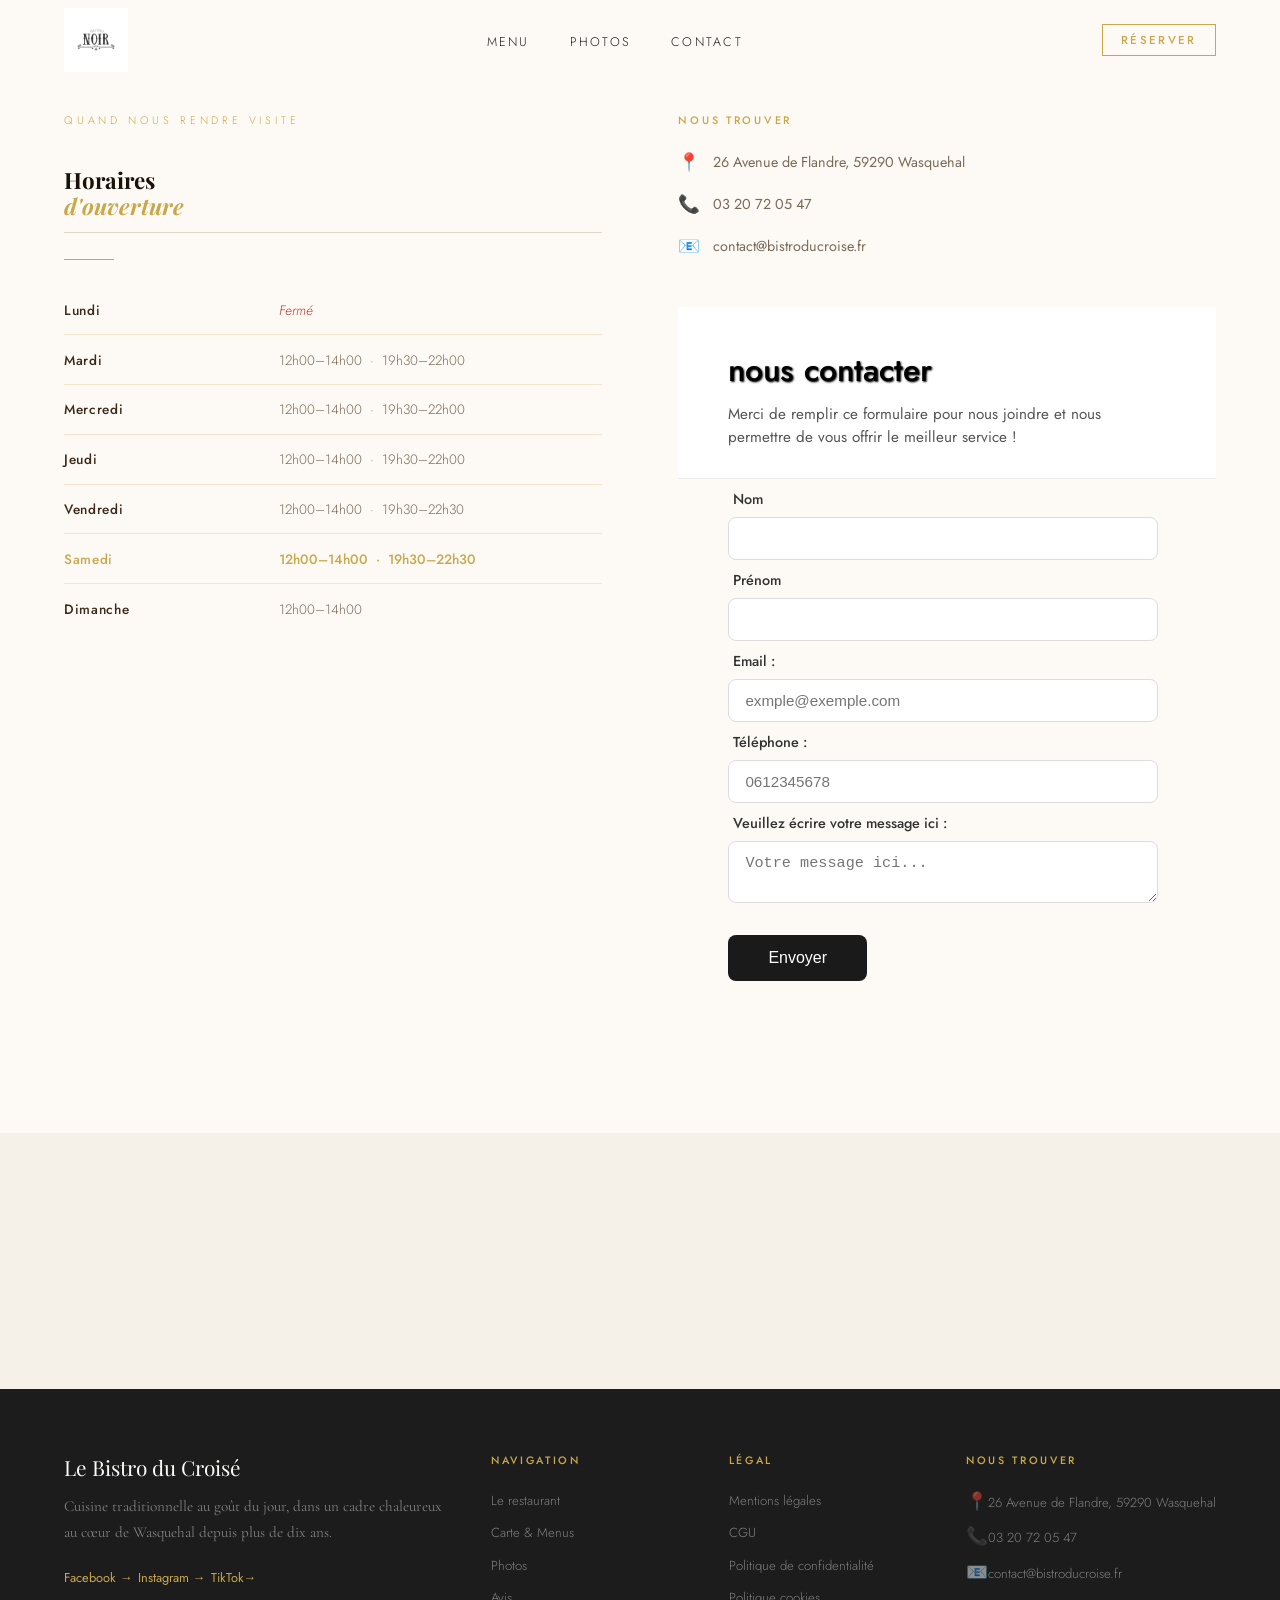
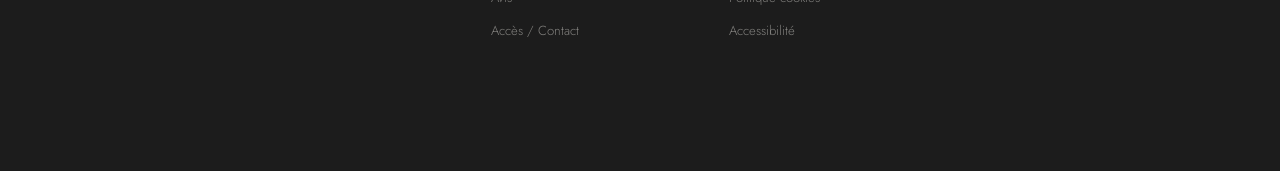
<file: contact.html>
<!DOCTYPE html>
<html lang="fr">
      <head>
         <meta charset="utf-8">
         <meta name="viewport" content="width=device-width, initial-scale=1.0"/>
         <title>Le Bistro le Retro</title>
         <link rel="preconnect" href="https://fonts.googleapis.com" />
         <link rel="preconnect" href="https://fonts.gstatic.com" crossorigin />
         <link href="https://fonts.googleapis.com/css2?family=Playfair+Display:ital,wght@0,400;0,600;0,700;1,400;1,600&family=Cormorant+Garamond:ital,wght@0,300;0,400;0,500;1,300;1,400&family=Jost:wght@300;400;500&display=swap" rel="stylesheet" />
         <link rel="stylesheet" href="style.css">
      </head>

  <body>    
      <header> 

                          <!-- Custom Cursor -->
           
            <div class="cursor-ring" id="cursorRing"></div>
            <!--Barre de Navigation-->
            <nav id="navbar">
                  <a href="index.html" class="nav-logo"><img src="logo_bistro.jpg" alt="logo bistro" loading="lazy"> </a>
                  <ul class="nav-links">
                        <li><a href="menu.html">MENU</a></li>
                        <li><a href="galerie.html">PHOTOS</a></li>
                        <li><a href="contact.html">CONTACT</a></li>
                  </ul>
                   <a href="reservation.html" class="nav-cta">Réserver</a>
                   <button class="nav-burger" id="burgerBtn" aria-label="Menu">
                             <span></span><span></span><span></span>
                   </button>
            </nav>



              <!-- Mobile Menu -->
  <div class="mobile-menu" id="mobileMenu">
    <button class="mobile-close" id="mobileClose">✕</button>
    <a href="menu.html" onclick="closeMobile()">Menus</a>
    <a href="galerie.html" onclick="closeMobile()">Photos</a>
    <a href="avis.html" onclick="closeMobile()">Avis</a>
    <a href="contact.html" onclick="closeMobile()">Contact</a>
    <a href="reservation.html" class="btn-primary" style="font-size:0.8rem">Réserver une table</a>
  </div>
 
      </header>  

            <!-- Horaires & Infos -->
            <section class="infos-section" id="infoscontact">
                   <div class="reveal">
                        <p class="section-label">Quand nous rendre visite</p>
                        <h2 class="section-title">Horaires<br><em>d'ouverture</em></h2>
                   <div class="divider"></div>
                   <table class="horaires-table">
                        <tr id="row-lun"><td>Lundi</td><td class="closed">Fermé</td></tr>
                        <tr id="row-mar"><td>Mardi</td><td>12h00–14h00 &nbsp;·&nbsp; 19h30–22h00</td></tr>
                        <tr id="row-mer"><td>Mercredi</td><td>12h00–14h00 &nbsp;·&nbsp; 19h30–22h00</td> </td></tr>
                        <tr id="row-jeu"><td>Jeudi</td><td>12h00–14h00 &nbsp;·&nbsp; 19h30–22h00</td></tr>
                        <tr id="row-ven"><td>Vendredi</td><td>12h00–14h00 &nbsp;·&nbsp; 19h30–22h30</td></tr>
                        <tr id="row-sam"><td>Samedi</td><td>12h00–14h00 &nbsp;·&nbsp; 19h30–22h30</td></tr>
                        <tr id="row-dim"><td>Dimanche</td><td>12h00–14h00</td></tr>
                   </table>
                   </div>
                   <div class="infos-right reveal" style="transition-delay:0.2s">
                         <div>
                               <p class="info-block-title">Nous trouver</p>
                               <ul class="contact-lines">
                                     <li><span class="contact-icon">📍</span><a href="https://maps.google.com" target="_blank">26 Avenue de Flandre, 59290 Wasquehal</a></li>
                                     <li><span class="contact-icon">📞</span><a href="tel:0320720547">03 20 72 05 47</a></li>
                                     <li><span class="contact-icon">📧</span><a href="mailto:contact@bistroducroise.fr">contact@bistroducroise.fr</a></li>
                               </ul>
                         </div>
                         <div>
                              <form action="/submit" method="post">
                                   <fieldset>
                                          <legend><h1>nous contacter</h1>
                                          <p class="titre_formulaire">Merci de remplir ce formulaire pour nous joindre et nous permettre de vous offrir le meilleur service !</p></legend>
                                          <label for="nom">Nom</label>
                                          <input type="text" id="nom" name="nom" required>

                                          <label for="prenom">Prénom</label>
                                          <input type="text" id="prenom" name="prenom" required>

                                          <label for="email">Email :</label>
                                          <input type="email" id="email" name="email" placeholder="exmple@exemple.com" required>

                                          <label for="tel">Téléphone :</label>
                                          <input type="tel" id="tel" name="tel"
                                                pattern="[0-9]{10}"
                                                placeholder="0612345678" required>

                                          <label for="message-contact">Veuillez écrire votre message ici :</label>
                                          <textarea id="messagecontact" name="message-contact"
                                                rows="2" cols="50" maxlength="500"
                                                placeholder="Votre message ici..." ></textarea>
                                                
                                          <button type="submit">Envoyer</button>           

                                    </fieldset>
                              </form>
                         </div>
                   </div>
            </section>

            <section class="maps-contact">
                    <div class="col">
                        <iframe src="https://www.google.com/maps/embed?pb=!1m18!1m12!1m3!1d1151.9581045110826!2d3.0569843811455275!3d50.637883385147695!2m3!1f0!2f0!3f0!3m2!1i1024!2i768!4f13.1!3m3!1m2!1s0x47c2d587391e5413%3A0x67976bc389832a8!2s34%20bis%20Rue%20des%20Bouchers%2C%2059800%20Lille!5e0!3m2!1sfr!2sfr!4v1778055753292!5m2!1sfr!2sfr"
                        width="100%" height="250" style="border:0;" allowfullscreen="" loading="lazy" referrerpolicy="no-referrer-when-downgrade"></iframe>
                    </div>
            </section>
      

   <!-- Footer -->
  <footer>
    <div class="footer-grid">
      <div>
        <p class="footer-brand-name">Le Bistro du Croisé</p>
        <p class="footer-brand-desc">Cuisine traditionnelle au goût du jour, dans un cadre chaleureux au cœur de Wasquehal depuis plus de dix ans.</p>
        <a href="https://www.facebook.com" target="_blank" style="color:var(--gold);font-size:0.8rem;font-family:'Jost',sans-serif;text-decoration:none">Facebook →</a>
        <a href="https://www.instagram.com" target="_blank" style="color:var(--gold);font-size:0.8rem;font-family:'Jost',sans-serif;text-decoration:none">Instagram →</a>
        <a href="https://www.Tiktok.com" target="_blank" style="color:var(--gold);font-size:0.8rem;font-family:'Jost',sans-serif;text-decoration:none">TikTok→</a>
      </div>
      <div>
        <p class="footer-col-title">Navigation</p>
        <ul class="footer-links">
          <li><a href="#about">Le restaurant</a></li>
          <li><a href="#menu">Carte & Menus</a></li>
          <li><a href="#galerie">Photos</a></li>
          <li><a href="#avis">Avis</a></li>
          <li><a href="#infos">Accès / Contact</a></li>
        </ul>
      </div>

      <div>
        <p class="footer-col-title">Légal</p>
        <ul class="footer-links">
          <li><a href="#">Mentions légales</a></li>
          <li><a href="#">CGU</a></li>
          <li><a href="#">Politique de confidentialité</a></li>
          <li><a href="#">Politique cookies</a></li>
          <li><a href="#">Accessibilité</a></li>
        </ul>
      </div>
                   <div>
                        <p class="footer-col-title">Nous trouver</p>
                        <ul class="footer-links">
                              <li><span class="contact-icon">📍</span><a href="tel:0320720547">26 Avenue de Flandre, 59290 Wasquehal</a></li>
                               <li><span class="contact-icon">📞</span><a href="tel:0320720547">03 20 72 05 47</a></li>
                               <li><span class="contact-icon">📧</span><a href="mailto:contact@bistroducroise.fr">contact@bistroducroise.fr</a></li>
                        </ul>
                        <iframe src="https://www.google.com/maps/embed?pb=!1m18!1m12!1m3!1d1151.9581045110826!2d3.0569843811455275!3d50.637883385147695!2m3!1f0!2f0!3f0!3m2!1i1024!2i768!4f13.1!3m3!1m2!1s0x47c2d587391e5413%3A0x67976bc389832a8!2s34%20bis%20Rue%20des%20Bouchers%2C%2059800%20Lille!5e0!3m2!1sfr!2sfr!4v1778055753292!5m2!1sfr!2sfr"
                         width="250" height="100" style="border:0;" allowfullscreen="" loading="lazy" referrerpolicy="no-referrer-when-downgrade"></iframe>
                  </div>
    </div>

  </footer>

  <script>

        /* ─── Custom Cursor ─── */
    const cursor     = document.getElementById('');
    const cursorRing = document.getElementById('cursorRing');
    let mx = 0, my = 0, rx = 0, ry = 0;
 
    document.addEventListener('mousemove', e => {
      mx = e.clientX; my = e.clientY;
      cursor.style.left = mx + 'px';
      cursor.style.top  = my + 'px';
    });
 
    (function animRing() {
      rx += (mx - rx) * 0.12;
      ry += (my - ry) * 0.12;
      cursorRing.style.left = rx + 'px';
      cursorRing.style.top  = ry + 'px';
      requestAnimationFrame(animRing);
    })();
 
    document.querySelectorAll('a, button').forEach(el => {
      el.addEventListener('mouseenter', () => {
        cursor.style.width = '18px'; cursor.style.height = '18px';
        cursorRing.style.width = '52px'; cursorRing.style.height = '52px';
        cursorRing.style.opacity = '0.4';
      });
      el.addEventListener('mouseleave', () => {
        cursor.style.width = '10px'; cursor.style.height = '10px';
        cursorRing.style.width = '36px'; cursorRing.style.height = '36px';
        cursorRing.style.opacity = '0.6';
      });
    });

        /* ─── Navbar scroll ─── */
    const navbar = document.getElementById('navbar');
    window.addEventListener('scroll', () => {
      navbar.classList.toggle('scrolled', window.scrollY > 60);
    });
 
              /* ─── Mobile Menu ─── */
    document.getElementById('burgerBtn').addEventListener('click', () => {
      document.getElementById('mobileMenu').classList.add('open');
    });
    document.getElementById('mobileClose').addEventListener('click', closeMobile);
    function closeMobile() {
      document.getElementById('mobileMenu').classList.remove('open');
    }

    /* ─── Scroll Reveal ─── */
    const revealObserver = new IntersectionObserver((entries) => {
      entries.forEach(e => {
        if (e.isIntersecting) {
          e.target.classList.add('visible');
          revealObserver.unobserve(e.target);
        }
      });
    }, { threshold: 0.12 });
 
    document.querySelectorAll('.reveal').forEach(el => revealObserver.observe(el));
 
    /* ─── Animated counters ─── */
    function animateCounter(el) {
      const target  = parseFloat(el.dataset.target);
      const suffix  = el.dataset.suffix || '';
      const isFloat = target % 1 !== 0;
      const duration = 1600;
      const start    = performance.now();
 
      function step(now) {
        const t   = Math.min((now - start) / duration, 1);
        const ease = 1 - Math.pow(1 - t, 3);
        const val  = target * ease;
        el.textContent = (isFloat ? val.toFixed(1) : Math.round(val)) + suffix;
        if (t < 1) requestAnimationFrame(step);
      }
      requestAnimationFrame(step);
    }
 
    const counterObserver = new IntersectionObserver((entries) => {
      entries.forEach(e => {
        if (e.isIntersecting) {
          animateCounter(e.target);
          counterObserver.unobserve(e.target);
        }
      });
    }, { threshold: 0.5 });
 
    document.querySelectorAll('[data-target]').forEach(el => counterObserver.observe(el));
 
    /* ─── Today highlight ─── */
    const dayMap = [null,'lun','mar','mer','jeu','ven','sam','dim'];
    const todayKey = dayMap[new Date().getDay()];
    if (todayKey) {
      const row = document.getElementById('row-' + todayKey);
      if (row) row.classList.add('today-row');
    }

        /* ─── Smooth anchor scroll ─── */
    document.querySelectorAll('a[href^="#"]').forEach(a => {
      a.addEventListener('click', e => {
        const target = document.querySelector(a.getAttribute('href'));
        if (target) {
          e.preventDefault();
          target.scrollIntoView({ behavior: 'smooth', block: 'start' });
        }
      });
    });
  </script>
   </body>          
</html>
</file>
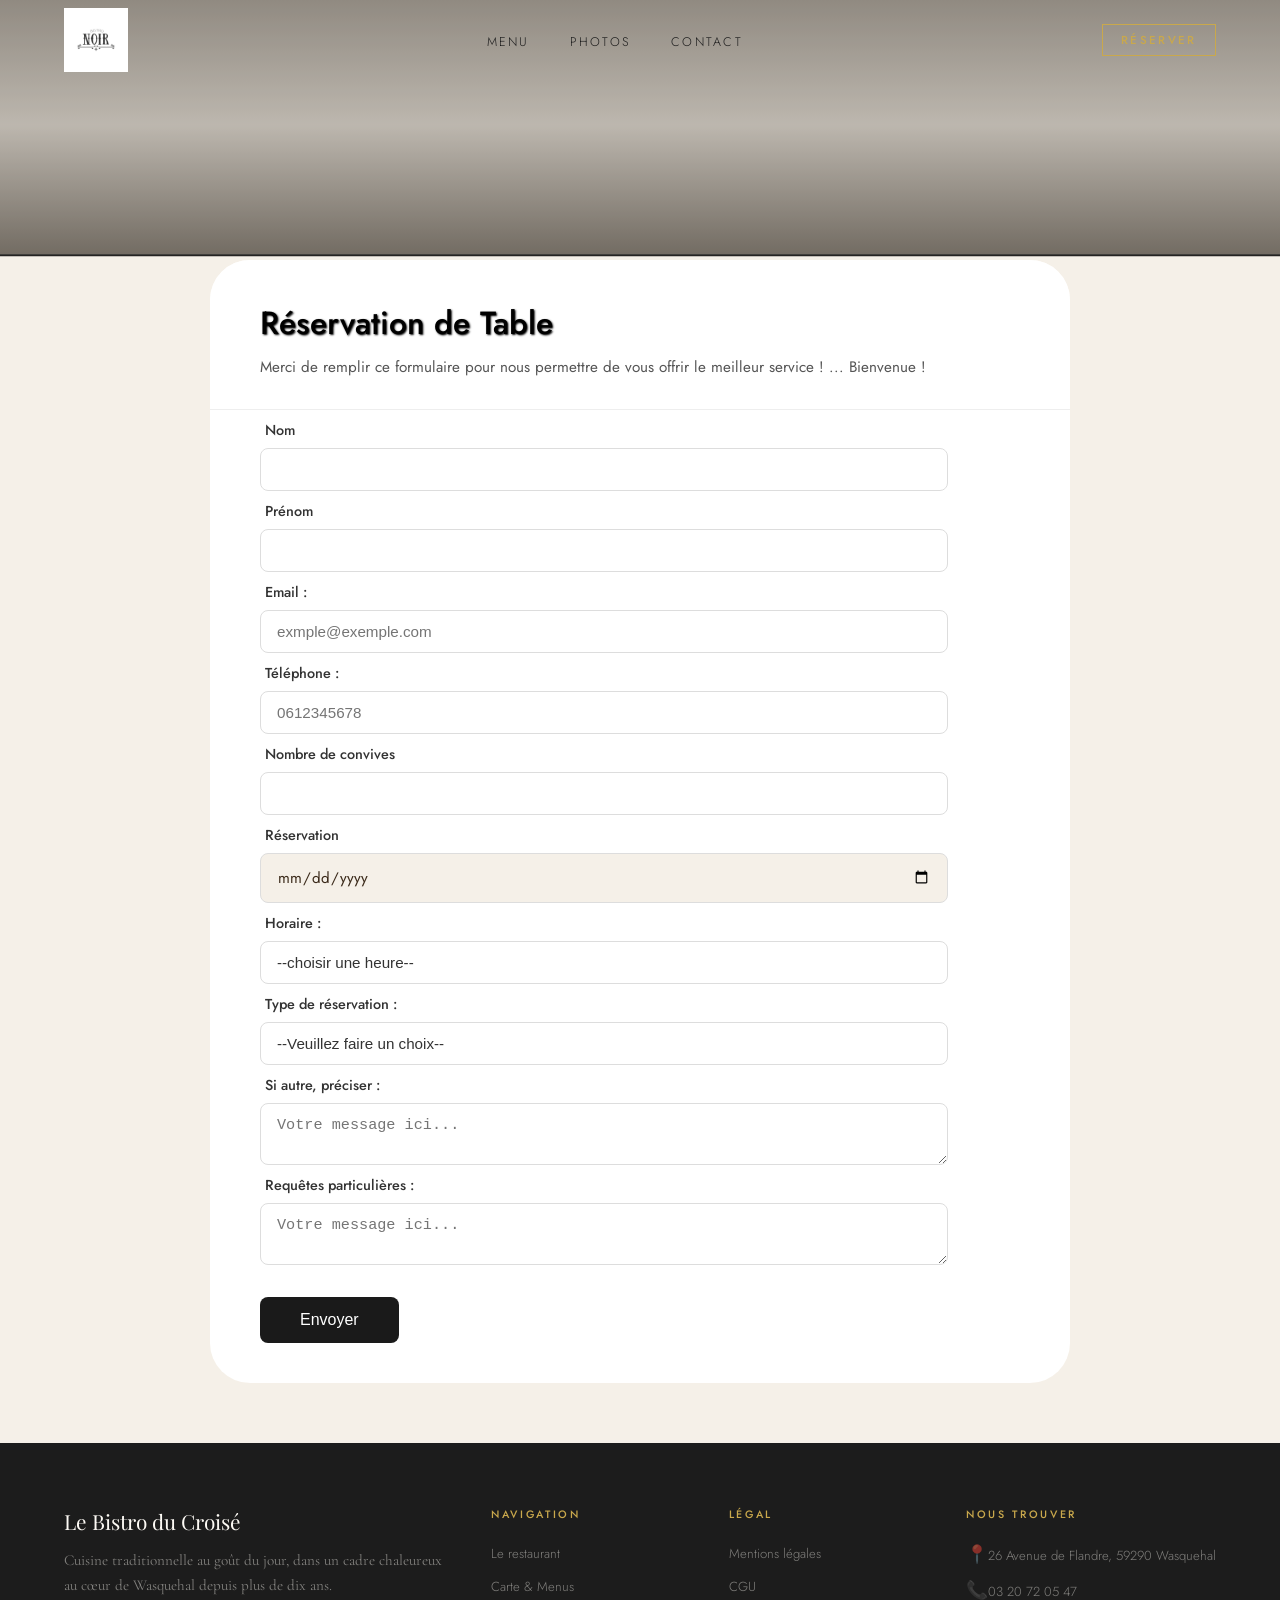
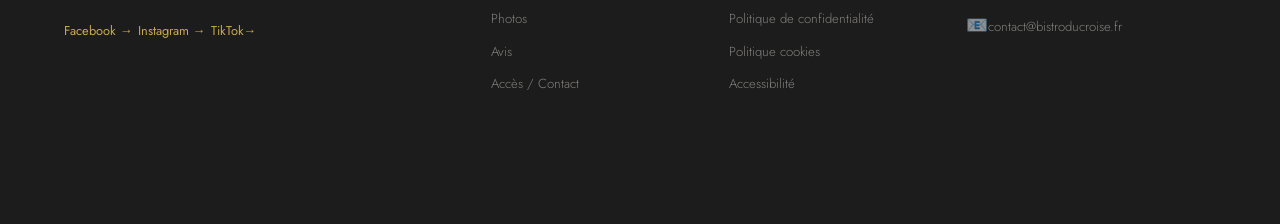
<file: reservation.html>
<!DOCTYPE html>
<html lang="fr">
      <head>
         <meta charset="utf-8">
         <meta name="viewport" content="width=device-width, initial-scale=1.0"/>
         <title>Le Bistro le Retro</title>
        <link rel="preconnect" href="https://fonts.googleapis.com" />
        <link rel="preconnect" href="https://fonts.gstatic.com" crossorigin />
        <link href="https://fonts.googleapis.com/css2?family=Playfair+Display:ital,wght@0,400;0,600;0,700;1,400;1,600&family=Cormorant+Garamond:ital,wght@0,300;0,400;0,500;1,300;1,400&family=Jost:wght@300;400;500&display=swap" rel="stylesheet" />
         <link rel="stylesheet" href="style.css">
      </head>

   <body id="reserve"> 
      <header > 
                      <!-- Custom Cursor -->
           
            <div class="cursor-ring" id="cursorRing"></div>
            <!--Barre de Navigation-->
            <nav id="navbar">
                  <a href="index.html" class="nav-logo"><img src="logo_bistro.jpg" alt="logo bistro" loading="lazy"> </a>
                  <ul class="nav-links">
                        <li><a href="menu.html">MENU</a></li>
                        <li><a href="galerie.html">PHOTOS</a></li>
                        <li><a href="contact.html">CONTACT</a></li>
                  </ul>
                   <a href="reservation.html" class="nav-cta">Réserver</a>
                   <button class="nav-burger" id="burgerBtn" aria-label="Menu">
                             <span></span><span></span><span></span>
                   </button>
            </nav>

              <!-- Mobile Menu -->
  <div class="mobile-menu" id="mobileMenu">
    <button class="mobile-close" id="mobileClose">✕</button>
    <a href="menu.html" onclick="closeMobile()">Menus</a>
    <a href="galerie.html" onclick="closeMobile()">Photos</a>
    <a href="avis.html" onclick="closeMobile()">Avis</a>
    <a href="contact.html" onclick="closeMobile()">Contact</a>
    <a href="reservation.html" class="btn-primary" style="font-size:0.8rem">Réserver une table</a>
  </div>
 
      </header> 
      <div class="formulaire"></div>
      

                  <form action="/submit" method="post" class="main">
                        <fieldset>
                              <legend><h1>Réservation de Table</h1>
                              <p class="titre_formulaire">Merci de remplir ce formulaire pour nous permettre de vous offrir le meilleur service ! ... Bienvenue !</p></legend>
                              <label for="nom">Nom</label>
                              <input type="text" id="nom" name="nom" required>

                              <label for="prenom">Prénom</label>
                              <input type="text" id="prenom" name="prenom" required>

                              <label for="email">Email :</label>
                              <input type="email" id="email" name="email" placeholder="exmple@exemple.com" required>

                              <label for="tel">Téléphone :</label>
                              <input type="tel" id="tel" name="tel"
                                      pattern="[0-9]{10}"
                                      placeholder="0612345678" required>

                              <label for="convives">Nombre de convives</label>
                              <input type="number" id="convive" name="convive" min="1" max="20" required>  
                              
                              <label for="reservation">Réservation</label>
                              <input type="date" id="reservation" name="reservation"
                              min="07/05/2026" max="14/05/2026" required>

                              <label for="horaire">Horaire :</label>
                              <select id="heure" name="heure" required>
                                    <option value="">--choisir une heure--</option>
                                    <option value="1">13:00</option>
                                    <option value="2">14:00</option>
                                    <option value="3">15:00</option>
                                    <option value="4">16:00</option>
                                    <option value="5">19:00</option>
                                    <option value="6">20:00</option>
                                    <option value="7">21:00</option>
                                    <option value="8">22:00</option>
                                    <option value="9">23:00</option>
                              </select>

                              <label for="type_de_reservation">Type de réservation :</label>
                              <select id="type_reservation" name="type_reservation" required>
                                    <option value="">--Veuillez faire un choix--</option>
                                    <option value="1">Dîner</option>
                                    <option value="2">Aniversaire</option>
                                    <option value="3">Privé</option>
                                    <option value="4">Déjeuner</option>
                              </select>

                              <label for="message1">Si autre, préciser :</label>
                              <textarea id="message1" name="message1"
                                         rows="2" cols="25" maxlength="250"
                                         placeholder="Votre message ici..." ></textarea>

                              <label for="message2">Requêtes particulières :</label>
                              <textarea id="message2" name="message2"
                                         rows="2" cols="30" maxlength="500"
                                         placeholder="Votre message ici..." ></textarea>
                                      
                              <button type="submit">Envoyer</button>           

                        </fieldset>
                  </form>
      

  <!-- Footer -->
  <footer>
    <div class="footer-grid">
      <div>
        <p class="footer-brand-name">Le Bistro du Croisé</p>
        <p class="footer-brand-desc">Cuisine traditionnelle au goût du jour, dans un cadre chaleureux au cœur de Wasquehal depuis plus de dix ans.</p>
        <a href="https://www.facebook.com" target="_blank" style="color:var(--gold);font-size:0.8rem;font-family:'Jost',sans-serif;text-decoration:none">Facebook →</a>
        <a href="https://www.instagram.com" target="_blank" style="color:var(--gold);font-size:0.8rem;font-family:'Jost',sans-serif;text-decoration:none">Instagram →</a>
        <a href="https://www.Tiktok.com" target="_blank" style="color:var(--gold);font-size:0.8rem;font-family:'Jost',sans-serif;text-decoration:none">TikTok→</a>
      </div>
      <div>
        <p class="footer-col-title">Navigation</p>
        <ul class="footer-links">
          <li><a href="#about">Le restaurant</a></li>
          <li><a href="#menu">Carte & Menus</a></li>
          <li><a href="#galerie">Photos</a></li>
          <li><a href="#avis">Avis</a></li>
          <li><a href="#infos">Accès / Contact</a></li>
        </ul>
      </div>

      <div>
        <p class="footer-col-title">Légal</p>
        <ul class="footer-links">
          <li><a href="#">Mentions légales</a></li>
          <li><a href="#">CGU</a></li>
          <li><a href="#">Politique de confidentialité</a></li>
          <li><a href="#">Politique cookies</a></li>
          <li><a href="#">Accessibilité</a></li>
        </ul>
      </div>
                   <div>
                        <p class="footer-col-title">Nous trouver</p>
                        <ul class="footer-links">
                              <li><span class="contact-icon">📍</span><a href="tel:0320720547">26 Avenue de Flandre, 59290 Wasquehal</a></li>
                               <li><span class="contact-icon">📞</span><a href="tel:0320720547">03 20 72 05 47</a></li>
                               <li><span class="contact-icon">📧</span><a href="mailto:contact@bistroducroise.fr">contact@bistroducroise.fr</a></li>
                        </ul>
                        <iframe src="https://www.google.com/maps/embed?pb=!1m18!1m12!1m3!1d1151.9581045110826!2d3.0569843811455275!3d50.637883385147695!2m3!1f0!2f0!3f0!3m2!1i1024!2i768!4f13.1!3m3!1m2!1s0x47c2d587391e5413%3A0x67976bc389832a8!2s34%20bis%20Rue%20des%20Bouchers%2C%2059800%20Lille!5e0!3m2!1sfr!2sfr!4v1778055753292!5m2!1sfr!2sfr"
                         width="250" height="100" style="border:0;" allowfullscreen="" loading="lazy" referrerpolicy="no-referrer-when-downgrade"></iframe>
                  </div>
    </div>

  </footer>

    <script>

        /* ─── Custom Cursor ─── */
    const cursor     = document.getElementById('');
    const cursorRing = document.getElementById('cursorRing');
    let mx = 0, my = 0, rx = 0, ry = 0;
 
    document.addEventListener('mousemove', e => {
      mx = e.clientX; my = e.clientY;
      cursor.style.left = mx + 'px';
      cursor.style.top  = my + 'px';
    });
 
    (function animRing() {
      rx += (mx - rx) * 0.12;
      ry += (my - ry) * 0.12;
      cursorRing.style.left = rx + 'px';
      cursorRing.style.top  = ry + 'px';
      requestAnimationFrame(animRing);
    })();
 
    document.querySelectorAll('a, button').forEach(el => {
      el.addEventListener('mouseenter', () => {
        cursor.style.width = '18px'; cursor.style.height = '18px';
        cursorRing.style.width = '52px'; cursorRing.style.height = '52px';
        cursorRing.style.opacity = '0.4';
      });
      el.addEventListener('mouseleave', () => {
        cursor.style.width = '10px'; cursor.style.height = '10px';
        cursorRing.style.width = '36px'; cursorRing.style.height = '36px';
        cursorRing.style.opacity = '0.6';
      });
    });

        /* ─── Navbar scroll ─── */
    const navbar = document.getElementById('navbar');
    window.addEventListener('scroll', () => {
      navbar.classList.toggle('scrolled', window.scrollY > 60);
    });
 
              /* ─── Mobile Menu ─── */
    document.getElementById('burgerBtn').addEventListener('click', () => {
      document.getElementById('mobileMenu').classList.add('open');
    });
    document.getElementById('mobileClose').addEventListener('click', closeMobile);
    function closeMobile() {
      document.getElementById('mobileMenu').classList.remove('open');
    }

    /* ─── Scroll Reveal ─── */
    const revealObserver = new IntersectionObserver((entries) => {
      entries.forEach(e => {
        if (e.isIntersecting) {
          e.target.classList.add('visible');
          revealObserver.unobserve(e.target);
        }
      });
    }, { threshold: 0.12 });
 
    document.querySelectorAll('.reveal').forEach(el => revealObserver.observe(el));
 
    /* ─── Animated counters ─── */
    function animateCounter(el) {
      const target  = parseFloat(el.dataset.target);
      const suffix  = el.dataset.suffix || '';
      const isFloat = target % 1 !== 0;
      const duration = 1600;
      const start    = performance.now();
 
      function step(now) {
        const t   = Math.min((now - start) / duration, 1);
        const ease = 1 - Math.pow(1 - t, 3);
        const val  = target * ease;
        el.textContent = (isFloat ? val.toFixed(1) : Math.round(val)) + suffix;
        if (t < 1) requestAnimationFrame(step);
      }
      requestAnimationFrame(step);
    }
 
    const counterObserver = new IntersectionObserver((entries) => {
      entries.forEach(e => {
        if (e.isIntersecting) {
          animateCounter(e.target);
          counterObserver.unobserve(e.target);
        }
      });
    }, { threshold: 0.5 });
 
    document.querySelectorAll('[data-target]').forEach(el => counterObserver.observe(el));
 
    /* ─── Today highlight ─── */
    const dayMap = [null,'lun','mar','mer','jeu','ven','sam','dim'];
    const todayKey = dayMap[new Date().getDay()];
    if (todayKey) {
      const row = document.getElementById('row-' + todayKey);
      if (row) row.classList.add('today-row');
    }

        /* ─── Smooth anchor scroll ─── */
    document.querySelectorAll('a[href^="#"]').forEach(a => {
      a.addEventListener('click', e => {
        const target = document.querySelector(a.getAttribute('href'));
        if (target) {
          e.preventDefault();
          target.scrollIntoView({ behavior: 'smooth', block: 'start' });
        }
      });
    });
  </script>
   </body>          
</html>
</file>
<file: style.css>
/*── Reset & Base ── */
*, *::before, *::after { box-sizing: border-box; margin: 0; padding: 0; }

    :root {
      --cream:      #F5F0E8;
      --cream-dark: #EDE5D4;
      --brown:      #3B2A1A;
      --brown-mid:  #6B4C30;
      --gold:       #C9A84C;
      --gold-light: #E8C97A;
      --charcoal:   #1C1C1C;
      --white:      #FDFAF5;
      --text-muted: #7A6A58;
      --border:     rgba(201,168,76,0.25);
      --nav-h:      80px;
    }

    html { scroll-behavior: smooth; }
 
    body {
      font-family: 'Jost', sans-serif;
      background: var(--cream);
      color: var(--brown);
      overflow-x: hidden;
      /*cursor: none;*/
    }

        /* ── Custom Cursor ── */
   /* .cursor {
      position: fixed;
      width: 10px; height: 10px;
      background: var(--gold);
      border-radius: 50%;
      pointer-events: none;
      z-index: 9999;
      transform: translate(-50%, -50%);
      transition: transform 0.1s, width 0.3s, height 0.3s, background 0.3s;
    }
    .cursor-ring {
      position: fixed;
      width: 36px; height: 36px;
      border: 1px solid var(--gold);
      border-radius: 50%;
      pointer-events: none;
      z-index: 9998;
      transform: translate(-50%, -50%);
      transition: transform 0.12s ease-out, width 0.3s, height 0.3s, opacity 0.3s;
      opacity: 0.6;
    }
    body:hover .cursor { opacity: 1; }*/

    ::-webkit-scrollbar { width: 4px; }
    ::-webkit-scrollbar-track { background: var(--cream-dark); }
    ::-webkit-scrollbar-thumb { background: var(--gold); border-radius: 2px; }


        /* ── Nav ── */
    nav {
      position: fixed; top: 0; left: 0; right: 0;
      height: var(--nav-h);
      z-index: 100;
      display: flex; align-items: center; justify-content: space-between;
      padding: 0 5vw;
      transition: background 0.5s, box-shadow 0.5s;
    }
    nav.scrolled {
      background: rgba(245,240,232,0.97);
      box-shadow: 0 1px 0 var(--border);
      backdrop-filter: blur(8px);
    }
    
    .nav-logo img {
      width: 4rem;
      height: auto;
      display: block;
      object-fit: contain;
      transition: opacity 0.4s;
}

/*
    .nav-logo {
      image-resolution: 1.3rem;
      font-family: 'Playfair Display', serif;
      font-size: 1.3rem;
      font-weight: 700;
      color: var(--white);
      text-decoration: none;
      letter-spacing: 0.03em;
      transition: color 0.4s;
      
    } */
    nav.scrolled .nav-logo { color: var(--brown); }
 
    .nav-links {
      display: flex; gap: 2.5rem;
      list-style: none;
    }
    .nav-links a {
      font-family: 'Jost', sans-serif;
      font-weight: 300;
      font-size: 0.78rem;
      letter-spacing: 0.18em;
      text-transform: uppercase;
      color: var(--charcoal);
      text-decoration: none;
      position: relative;
      transition: color 0.3s;
    }
    nav.scrolled .nav-links a { color: var(--text-muted); }
    .nav-links a::after {
      content: '';
      position: absolute; bottom: -3px; left: 0; right: 0;
      height: 1px; background: var(--gold);
      transform: scaleX(0);
      transform-origin: left;
      transition: transform 0.3s;
    }
    .nav-links a:hover::after { transform: scaleX(1); }
    .nav-links a:hover { color: var(--gold); }
    nav.scrolled .nav-links a:hover { color: var(--gold); }
 
    .nav-cta {
      font-family: 'Jost', sans-serif;
      font-size: 0.72rem;
      font-weight: 500;
      letter-spacing: 0.2em;
      text-transform: uppercase;
      padding: 0.6em 1.6em;
      border: 1px solid var(--gold);
      color: var(--gold);
      text-decoration: none;
      transition: background 0.3s, color 0.3s;
    }
    .nav-cta:hover { background: var(--gold); color: var(--white); }
 
    .nav-burger {
      display: none;
      flex-direction: column; gap: 5px;
      cursor: none; background: none; border: none; padding: 4px;
    }
    .nav-burger span {
      display: block; width: 26px; height: 1.5px;
      background: var(--white);
      transition: background 0.4s, transform 0.3s;
    }
    nav.scrolled .nav-burger span { background: var(--brown); }

        /* ── Hero ── */
    .hero {
      position: relative;
      height: 100vh; min-height: 640px;
      display: flex; flex-direction: column;
      align-items: center; justify-content: center;
      overflow: hidden;
    }
    .hero-bg {
      position: absolute; inset: 0;
      background:
        linear-gradient(to bottom, rgba(28,20,10,0.55) 0%, rgba(28,20,10,0.3) 50%, rgba(28,20,10,0.7) 100%),
        url('https://images.unsplash.com/photo-1414235077428-338989a2e8c0?w=1600&q=80') center/cover no-repeat;
      transform: scale(1.05);
      transition: transform 8s ease-out;
    }
    .hero-bg.loaded { transform: scale(1); }
 
    .hero-grain {
      position: absolute; inset: 0; pointer-events: none; z-index: 1;
      opacity: 0.04;
      background-image: url("data:image/svg+xml,%3Csvg viewBox='0 0 256 256' xmlns='http://www.w3.org/2000/svg'%3E%3Cfilter id='n'%3E%3CfeTurbulence type='fractalNoise' baseFrequency='0.9' numOctaves='4'/%3E%3C/filter%3E%3Crect width='100%25' height='100%25' filter='url(%23n)'/%3E%3C/svg%3E");
    }
 
    .hero-content {
      position: relative; z-index: 2;
      text-align: center;
      padding: 0 2rem;
    }
 
    .hero-eyebrow {
      font-family: 'Jost', sans-serif;
      font-weight: 300;
      font-size: 0.72rem;
      letter-spacing: 0.35em;
      text-transform: uppercase;
      color: var(--gold-light);
      margin-bottom: 1.6rem;
      opacity: 0;
      transform: translateY(20px);
      animation: fadeUp 0.9s 0.3s forwards;
    }
 
    .hero-title {
      font-family: 'Playfair Display', serif;
      font-size: clamp(3.2rem, 9vw, 7.5rem);
      font-weight: 400;
      line-height: 1;
      color: var(--white);
      letter-spacing: -0.01em;
      margin-bottom: 0.3em;
      opacity: 0;
      transform: translateY(30px);
      animation: fadeUp 1s 0.5s forwards;
    }
    .hero-title em {
      font-style: italic;
      color: var(--gold-light);
      display: block;
    }
 
    .hero-subtitle {
      font-family: 'Cormorant Garamond', serif;
      font-weight: 300;
      font-size: clamp(1.1rem, 2.5vw, 1.6rem);
      color: rgba(253,250,245,0.75);
      letter-spacing: 0.06em;
      margin-bottom: 3rem;
      opacity: 0;
      transform: translateY(20px);
      animation: fadeUp 0.9s 0.8s forwards;
    }
 
    .hero-actions {
      display: flex; gap: 1.2rem;
      align-items: center; justify-content: center;
      flex-wrap: wrap;
      opacity: 0;
      transform: translateY(20px);
      animation: fadeUp 0.9s 1.1s forwards;
    }
 
    .btn-primary {
      font-family: 'Jost', sans-serif;
      font-size: 0.74rem;
      font-weight: 500;
      letter-spacing: 0.22em;
      text-transform: uppercase;
      text-decoration: none;
      padding: 1em 2.8em;
      background: var(--gold);
      color: var(--brown);
      border: 1px solid var(--gold);
      transition: background 0.3s, color 0.3s, transform 0.2s;
      display: inline-block;
    }
    .btn-primary:hover { background: transparent; color: var(--gold-light); transform: translateY(-2px); }
 
    .btn-ghost {
      font-family: 'Jost', sans-serif;
      font-size: 0.74rem;
      font-weight: 400;
      letter-spacing: 0.22em;
      text-transform: uppercase;
      text-decoration: none;
      padding: 1em 2.4em;
      color: rgba(253,250,245,0.8);
      border: 1px solid rgba(253,250,245,0.3);
      transition: border-color 0.3s, color 0.3s, transform 0.2s;
      display: inline-block;
    }
    .btn-ghost:hover { border-color: var(--gold-light); color: var(--gold-light); transform: translateY(-2px); }
 
    .hero-scroll {
      position: absolute; bottom: 2.5rem; left: 50%;
      transform: translateX(-50%);
      z-index: 2;
      display: flex; flex-direction: column; align-items: center; gap: 0.5rem;
      opacity: 0;
      animation: fadeIn 1s 1.8s forwards;
      cursor: none;
    }
    .hero-scroll span {
      font-size: 0.62rem;
      letter-spacing: 0.25em;
      text-transform: uppercase;
      color: rgba(253,250,245,0.5);
    }
    .scroll-line {
      width: 1px; height: 50px;
      background: linear-gradient(to bottom, rgba(253,250,245,0.5), transparent);
      animation: scrollPulse 2.2s infinite;
    }

        /* ── Section Shared ── */
    section { position: relative; }
 
    .section-label {
      font-family: 'Jost', sans-serif;
      font-weight: 300;
      font-size: 0.68rem;
      letter-spacing: 0.35em;
      text-transform: uppercase;
      color: var(--gold);
      margin-bottom: 1rem;
    }
 
    .section-title {
      font-family: 'Playfair Display', serif;
      font-size: clamp(2rem, 4.5vw, 3.4rem);
      font-weight: 400;
      line-height: 1.15;
      color: var(--brown);
    }
    .section-title em { font-style: italic; color: var(--gold); }
 
    .divider {
      width: 50px; height: 1px;
      background: var(--gold);
      margin: 1.6rem 0;
    }
    .divider.center { margin: 1.6rem auto; }

        /* ── Intro Section ── */
    .intro {
      background: var(--white);
      padding: 7rem 5vw;
      display: grid;
      grid-template-columns: 1fr 1fr;
      gap: 6vw;
      align-items: center;
    }
 
    .intro-text p {
      font-family: 'Cormorant Garamond', serif;
      font-size: 1.15rem;
      font-weight: 300;
      line-height: 1.85;
      color: var(--text-muted);
      margin-bottom: 1.2em;
    }
    .intro-text p strong {
      font-weight: 500;
      color: var(--brown-mid);
    }
 
    .intro-img-wrap {
      position: relative;
    }
    .intro-img-wrap img {
      width: 100%; aspect-ratio: 4/5;
      object-fit: cover;
      display: block;
    }
    .intro-img-badge {
      position: absolute;
      bottom: -1.8rem; left: -1.8rem;
      width: 130px; height: 130px;
      background: var(--gold);
      display: flex; flex-direction: column;
      align-items: center; justify-content: center;
      text-align: center;
    }
    .badge-year {
      font-family: 'Playfair Display', serif;
      font-size: 2rem;
      font-weight: 700;
      color: var(--brown);
      line-height: 1;
    }
    .badge-text {
      font-family: 'Jost', sans-serif;
      font-size: 0.6rem;
      font-weight: 400;
      letter-spacing: 0.15em;
      text-transform: uppercase;
      color: var(--brown);
      opacity: 0.7;
      margin-top: 0.3em;
    }


        /* ── Menu Preview ── */
    .menu-section {
      background: var(--cream);
      padding: 7rem 5vw;
    }
    .menu-header { text-align: center; margin-bottom: 4rem; }
 
    .menu-grid {
      display: grid;
      grid-template-columns: repeat(3, 1fr);
      gap: 1.5px;
      background: var(--gold);
      margin-bottom: 3rem;
    }
    .menu-card {
      background: var(--white);
      padding: 2.5rem 2rem;
      position: relative;
      overflow: hidden;
      transition: transform 0.4s;
    }
    .menu-card::before {
      content: '';
      position: absolute; top: 0; left: 0; right: 0;
      height: 2px;
      background: var(--gold);
      transform: scaleX(0);
      transform-origin: left;
      transition: transform 0.4s;
    }
    .menu-card:hover { transform: translateY(-4px); }
    .menu-card:hover::before { transform: scaleX(1); }
 
    .menu-card-icon {
      font-size: 2rem;
      margin-bottom: 1rem;
      display: block;
    }
    .menu-card-title {
      font-family: 'Playfair Display', serif;
      font-size: 1.3rem;
      font-weight: 600;
      color: var(--brown);
      margin-bottom: 0.6rem;
    }
    .menu-card-desc {
      font-family: 'Cormorant Garamond', serif;
      font-size: 1rem;
      font-weight: 300;
      color: var(--text-muted);
      line-height: 1.7;
      margin-bottom: 1.2rem;
    }
    .menu-item {
      display: flex;
      justify-content: space-between;
      align-items: baseline;
      padding: 0.5rem 0;
      border-bottom: 1px dashed var(--border);
      gap: 0.5rem;
    }
    .menu-item:last-child { border-bottom: none; }
    .menu-item-name {
      font-family: 'Cormorant Garamond', serif;
      font-size: 0.95rem;
      color: var(--brown);
    }
    .menu-item-price {
      font-family: 'Jost', sans-serif;
      font-size: 0.8rem;
      font-weight: 500;
      color: var(--gold);
      white-space: nowrap;
    }

   .menu-cta { text-align: center; }

       /* ── Photo Gallery ── */
    .gallery-section {
      background: var(--cream-dark);
      padding: 7rem 5vw;
    }
    .gallery-header {
      display: flex;
      justify-content: space-between;
      align-items: flex-end;
      margin-bottom: 2.5rem;
      flex-wrap: wrap; gap: 1rem;
    }
    .photo-grid {
      display: grid;
      grid-template-columns: repeat(12, 1fr);
      grid-template-rows: 260px 260px;
      gap: 8px;
    }
    .photo-grid .photo { overflow: hidden; }
    .photo-grid .photo img {
      width: 100%; height: 100%;
      object-fit: cover;
      transition: transform 0.6s ease;
      display: block;
    }
    .photo-grid .photo:hover img { transform: scale(1.06); }
 
    .photo-grid .photo:nth-child(1) { grid-column: 1 / 6; grid-row: 1 / 2; }
    .photo-grid .photo:nth-child(2) { grid-column: 6 / 9; grid-row: 1 / 2; }
    .photo-grid .photo:nth-child(3) { grid-column: 9 / 13; grid-row: 1 / 3; }
    .photo-grid .photo:nth-child(4) { grid-column: 1 / 4; grid-row: 2 / 3; }
    .photo-grid .photo:nth-child(5) { grid-column: 4 / 9; grid-row: 2 / 3; }


        /* ── Horaires & Infos ── */
    .infos-section {
      background: var(--white);
      padding: 7rem 5vw;
      display: grid;
      grid-template-columns: 1fr 1fr;
      gap: 6vw;
      align-items: start;
    }
 
    .horaires-table { width: 100%; border-collapse: collapse; margin-top: 1.5rem; }
    .horaires-table tr {
      border-bottom: 1px solid var(--border);
    }
    .horaires-table tr:last-child { border-bottom: none; }
    .horaires-table td {
      padding: 0.9rem 0;
      font-family: 'Jost', sans-serif;
      font-size: 0.85rem;
    }
    .horaires-table td:first-child {
      font-weight: 500;
      color: var(--brown);
      letter-spacing: 0.05em;
      width: 40%;
    }
    .horaires-table td:last-child {
      color: var(--text-muted);
      font-weight: 300;
    }
    .closed { color: #C0392B !important; font-style: italic; }
    .today-row td { color: var(--gold) !important; font-weight: 500 !important; }
 
    .infos-right > * + * { margin-top: 2.5rem; }
 
    .info-block-title {
      font-family: 'Jost', sans-serif;
      font-size: 0.68rem;
      font-weight: 500;
      letter-spacing: 0.25em;
      text-transform: uppercase;
      color: var(--gold);
      margin-bottom: 0.8rem;
    }
 
    .paiement-list {
      display: flex; flex-wrap: wrap; gap: 0.5rem;
      list-style: none;
    }
    .paiement-list li {
      font-family: 'Jost', sans-serif;
      font-size: 0.73rem;
      padding: 0.35em 0.9em;
      border: 1px solid var(--border);
      color: var(--text-muted);
      letter-spacing: 0.05em;
    }
 
    .contact-lines { list-style: none; }
    .contact-lines li {
      font-family: 'Jost', sans-serif;
      font-size: 0.9rem;
      color: var(--text-muted);
      padding: 0.5rem 0;
      display: flex; align-items: center; gap: 0.8rem;
    }
    .contact-lines li a { color: inherit; text-decoration: none; transition: color 0.2s; }
    .contact-lines li a:hover { color: var(--gold); }
    .contact-icon { font-size: 1.1rem; }
 
    /* ── Avis ── */
    .avis-section {
      background: var(--brown);
      padding: 7rem 5vw;
      overflow: hidden;
    }
    .avis-section .section-title { color: var(--white); }
    .avis-section .section-label { color: var(--gold); }
    .avis-section .divider { background: rgba(201,168,76,0.4); }
 
    .avis-header { text-align: center; margin-bottom: 4rem; }
 
    .avis-track-outer {
      overflow: hidden;
      position: relative;
    }
    .avis-track-outer::before,
    .avis-track-outer::after {
      content: '';
      position: absolute; top: 0; bottom: 0;
      width: 80px; z-index: 2;
      pointer-events: none;
    }
    .avis-track-outer::before { left: 0; background: linear-gradient(to right, var(--brown), transparent); }
    .avis-track-outer::after  { right: 0; background: linear-gradient(to left,  var(--brown), transparent); }
 
    .avis-track {
      display: flex; gap: 1.5rem;
      animation: scrollAvis 30s linear infinite;
      width: max-content;
    }
    .avis-track:hover { animation-play-state: paused; }
 
    .avis-card {
      background: rgba(253,250,245,0.06);
      border: 1px solid rgba(201,168,76,0.2);
      padding: 2rem;
      width: 320px;
      flex-shrink: 0;
    }
    .stars { color: var(--gold); font-size: 0.9rem; letter-spacing: 0.1em; margin-bottom: 1rem; }
    .avis-text {
      font-family: 'Cormorant Garamond', serif;
      font-size: 1rem;
      font-weight: 300;
      color: rgba(253,250,245,0.75);
      line-height: 1.7;
      margin-bottom: 1.2rem;
      font-style: italic;
    }
    .avis-author {
      font-family: 'Jost', sans-serif;
      font-size: 0.75rem;
      letter-spacing: 0.12em;
      text-transform: uppercase;
      color: var(--gold);
}


   /* ── Footer ── */
    footer {
      background: var(--charcoal);
      padding: 4rem 5vw 2rem;
      color: rgba(253,250,245,0.5);
    }
    .footer-grid {
      display: grid;
      grid-template-columns: 2fr 1fr 1fr 1fr;
      gap: 3rem;
      margin-bottom: 3rem;
    }
    .footer-brand-name {
      font-family: 'Playfair Display', serif;
      font-size: 1.3rem;
      color: var(--white);
      margin-bottom: 0.8rem;
    }
    .footer-brand-desc {
      font-family: 'Cormorant Garamond', serif;
      font-size: 0.95rem;
      line-height: 1.7;
      color: rgba(253,250,245,0.45);
      margin-bottom: 1.2rem;
    }
    .footer-col-title {
      font-family: 'Jost', sans-serif;
      font-size: 0.67rem;
      font-weight: 500;
      letter-spacing: 0.25em;
      text-transform: uppercase;
      color: var(--gold);
      margin-bottom: 1.2rem;
    }
    .footer-links { list-style: none; }
    .footer-links li + li { margin-top: 0.6rem; }
    .footer-links a {
      font-family: 'Jost', sans-serif;
      font-size: 0.82rem;
      font-weight: 300;
      color: rgba(253,250,245,0.45);
      text-decoration: none;
      transition: color 0.2s;
    }
    .footer-links a:hover { color: var(--gold); }
 
    .footer-bottom {
      border-top: 1px solid rgba(255,255,255,0.07);
      padding-top: 1.5rem;
      display: flex;
      justify-content: space-between;
      align-items: center;
      flex-wrap: wrap; gap: 1rem;
      font-family: 'Jost', sans-serif;
      font-size: 0.72rem;
      font-weight: 300;
      letter-spacing: 0.05em;
    }
 
    
    /* ── Mobile Menu ── */
    .mobile-menu {
      display: none;
      position: fixed; inset: 0;
      background: var(--brown);
      z-index: 200;
      flex-direction: column;
      align-items: center; justify-content: center;
      gap: 2.5rem;
    }
    .mobile-menu.open { display: flex; }
    .mobile-menu a {
      font-family: 'Playfair Display', serif;
      font-size: 2rem;
      color: var(--white);
      text-decoration: none;
      transition: color 0.2s;
    }
    .mobile-menu a:hover { color: var(--gold); }
    .mobile-close {
      position: absolute; top: 2rem; right: 5vw;
      background: none; border: none;
      font-size: 2rem; color: var(--gold);
      cursor: none;
    } 

       /* ──# Animations ── */
    @keyframes fadeUp {
      to { opacity: 1; transform: translateY(0); }
    }
    @keyframes fadeIn {
      to { opacity: 1; }
    }
    @keyframes scrollPulse {
      0%, 100% { opacity: 0.4; transform: scaleY(1); }
      50%       { opacity: 1;   transform: scaleY(1.15); }
    }
    @keyframes scrollAvis {
      from { transform: translateX(0); }
      to   { transform: translateX(-50%); }
    }
 
    .reveal {
      opacity: 10;
      transform: translateY(30px);
      transition: opacity 0.8s ease, transform 0.8s ease;
    }
    .reveal.visible {
      opacity: 1;
      transform: none;
    }
 
    /* ── Responsive ── */
    @media (max-width: 960px) {
      .nav-links, .nav-cta { display: none; }
      .nav-burger { display: flex; }
      nav.scrolled .nav-burger span { background: var(--brown); }
 
      .intro { grid-template-columns: 1fr; }
      .intro-img-wrap { display: none; }
 
      .stats-band { grid-template-columns: repeat(2, 1fr); }
 
      .menu-grid { grid-template-columns: 1fr; }
 
      .photo-grid {
        grid-template-columns: 1fr 1fr;
        grid-template-rows: auto;
      }
      .photo-grid .photo { grid-column: auto !important; grid-row: auto !important; }
      .photo-grid .photo img { aspect-ratio: 4/3; height: auto; }
 
      .infos-section { grid-template-columns: 1fr; }
 
      .footer-grid { grid-template-columns: 1fr 1fr; }
    }
 
    @media (max-width: 600px) {
      .stats-band { grid-template-columns: 1fr 1fr; }
      .footer-grid { grid-template-columns: 1fr; }
      .hero-title { font-size: 3rem; }
      .photo-grid { grid-template-columns: 1fr; }
    }

    
/*--------------formulaire reservation------------------------*/

    #reservation {
      font-family: 'Jost', sans-serif;
      background: var(--cream);
      color: var(--brown);
      overflow-x: hidden;}
 
 .formulaire {
  height: 250px;
 border: 2px solid black;
  background-position: center;
  opacity: 0.85;
}
 
.main {
  width: 90%;
  max-width: 860px;
  margin: 10px auto 60px auto;
  background: white;
  border-radius: 40px;
  overflow: hidden;
}
 
fieldset {
  border: none;
  padding: 0;
}
 
legend {
  background: white;
  color: black;
  padding: 40px 50px 30px;
  width: 100%;
  border-bottom: 1px solid #eee;
}
 
legend h1 {
  font-size: 2rem;
  font-weight: 500;
  margin-bottom: 10px;
  text-shadow: 1px 1px 2px black;
}
 
.titre_formulaire {
  font-size: 0.95rem;
  color: #555;
  line-height: 1.5;
  
}
 

form > fieldset > *:not(legend):not(button) {
  display: block;
}
 

label {
  display: block;
  font-size: 0.9rem;
  font-weight: 500;
  color: #333;
  margin: 10px 55px 8px ;
}
 
input[type="text"],
input[type="email"],
input[type="tel"],
input[type="number"],
input[type="date"],
select,
textarea {
  display: block;
  width: 80%;
  margin: 0 50px;
  padding: 12px 16px;
  border: 1.5px solid #ddd;
  border-radius: 8px;
  font-size: 0.95rem;
  color: #333;
  background: white;
  transition: border-color 0.2s;
  
}
 
input:focus,
select:focus,
textarea:focus {
  outline: none;
  border-color: brown;
}
 

.nom-row {
  display: flex;
  gap: 16px;
  margin: 0 50px;
}
 
.nom-row input {
  flex: 1;
  margin: 0;
  width: auto;
}
 
.nom-row .field-label {
  font-size: 0.78rem;
  color: brown;
  margin: 6px 0 0;
}
 
textarea {
  resize: vertical;
  min-height: 50px;
}
 
select {
  appearance: none;
  background-repeat: no-repeat;
  background-position: right 20px center;
  cursor: pointer;
}
 
button[type="submit"] {
  display: block;
  margin: 32px 50px 40px;
  padding: 14px 40px;
  background: #1a1a1a;
  color: white;
  border: none;
  border-radius: 8px;
  font-size: 1rem;
  font-weight: 500;
  cursor: pointer;
  transition: background 0.2s;
}
 
button[type="submit"]:hover {
  background: brown;
}
 
.formulaire{

      background:
        linear-gradient(to bottom, rgba(28,20,10,0.55) 0%, rgba(28,20,10,0.3) 50%, rgba(28,20,10,0.7) 100%),
        url('https://images.unsplash.com/photo-1414235077428-338989a2e8c0?w=1600&q=80') center/cover no-repeat;
      transform: scale(1.05);
      transition: transform 8s ease-out;
}


/*--------------menu resto------------------------*/

* { margin: 0; padding: 0; box-sizing: border-box; }


.filter-bar {
  position: sticky;
  top: 0;
  z-index: 100;
  background: rgba(250, 247, 242, 0.96);
  backdrop-filter: blur(8px);
  border-bottom: 1px solid #e0d8c8;
  padding: 0.9rem 1.5rem;
  display: flex;
  flex-wrap: wrap;
  align-items: center;
  gap: 1rem;
  justify-content: space-between;
}

.cat-buttons { display: flex; flex-wrap: wrap; gap: 0.5rem; }

.cat-btn {
  padding: 0.4rem 1rem;
  border: 1.5px solid #e0d8c8;
  background: transparent;
  color: brown;
  font-size: 0.82rem;
  font-weight: 600;
  letter-spacing: 0.06em;
  text-transform: uppercase;
  cursor: pointer;
  border-radius: 3px;
  transition: all 0.2s ease;
}
.cat-btn:hover { border-color: brown; color: brown; }
.cat-btn.active { background: #1a1208; border-color: #1a1208; color: white; }

.tag-checks { display: flex; gap: 1rem; align-items: center; }

.check-label {
  display: flex;
  align-items: center;
  gap: 0.4rem;
  font-size: 0.83rem;
  font-weight: 500;
  color: brown;
  cursor: pointer;
  user-select: none;
}
.check-label input { accent-color: #6b7c5e; width: 15px; height: 15px; cursor: pointer; }


.compteur {
  text-align: center;
  padding: 1rem;
  font-size: 0.88rem;
  color: brown;
}

#compteur-num {
  font-size: 1.6rem;
  font-weight: 700;
  color: brown;
  display: inline-block;
  transition: transform 0.2s ease, color 0.3s ease;
}

#compteur-num.bounce {
  animation: bounce 0.35s ease;
}

@keyframes bounce {
  0%   { transform: scale(1); }
  40%  { transform: scale(1.35); }
  100% { transform: scale(1); }
}

.section-group { padding: 0 1.5rem 2rem; max-width: 1100px; margin: 0 auto; }

.section-title {
  font-size: 1.4rem;
  font-weight: 700;
  padding: 1.5rem 0 0.8rem;
  border-bottom: 1px solid #e0d8c8;
  margin-bottom: 1rem;
  color: #1a1208;
}


.grille {
  display: grid;
  grid-template-columns: repeat(auto-fill, minmax(260px, 1fr));
  gap: 1.2rem;
}


.card {
  background: #fff;
  border: 1px solid #e0d8c8;
  border-radius: 6px;
  overflow: hidden;
  transition: box-shadow 0.25s ease, transform 0.25s ease, opacity 0.35s ease;
  animation: fadeIn 0.4s ease both;
}

@keyframes fadeIn {
  from { opacity: 0; transform: translateY(14px); }
  to   { opacity: 1; transform: translateY(0); }
}

.card:hover {
  box-shadow: 0 6px 24px rgba(0,0,0,0.1);
  transform: translateY(-3px);
}


.card-hidden {
  opacity: 0 !important;
  transform: translateY(8px) !important;
  pointer-events: none;
  position: absolute;
  visibility: hidden;
}

.card img {
  width: 100%;
  height: 170px;
  object-fit: cover;
  display: block;
}

.card-content { padding: 1rem; }

.card-top {
  display: flex;
  justify-content: space-between;
  align-items: flex-start;
  gap: 0.5rem;
  margin-bottom: 0.4rem;
}

.card-content h3 {
  font-size: 1rem;
  font-weight: 700;
  line-height: 1.3;
  color: #1a1208;
}

.prix {
  font-size: 1rem;
  font-weight: 600;
  color: brown;
  white-space: nowrap;
}

.description {
  font-size: 0.8rem;
  color: #7a7268;
  line-height: 1.5;
  margin-bottom: 0.7rem;
}

.card-tags { display: flex; flex-wrap: wrap; gap: 0.3rem; }

.tag {
  font-size: 0.65rem;
  font-weight: 600;
  letter-spacing: 0.06em;
  text-transform: uppercase;
  padding: 0.18rem 0.5rem;
  border-radius: 2px;
}

.tag-vege  { background: rgba(107,124,94,0.12); color: #6b7c5e; border: 1px solid rgba(107,124,94,0.3); }
.tag-sg    { background: rgba(201,168,76,0.12); color: #8a4e1d; border: 1px solid rgba(201,168,76,0.3); }
.tag-epice { background: rgba(168,76,46,0.1);  color: #a84c2e; border: 1px solid rgba(168,76,46,0.3); }


@media (max-width: 600px) {
  .filter-bar { flex-direction: column; align-items: flex-start; }
  .grille { grid-template-columns: 1fr; }
}
</file>
